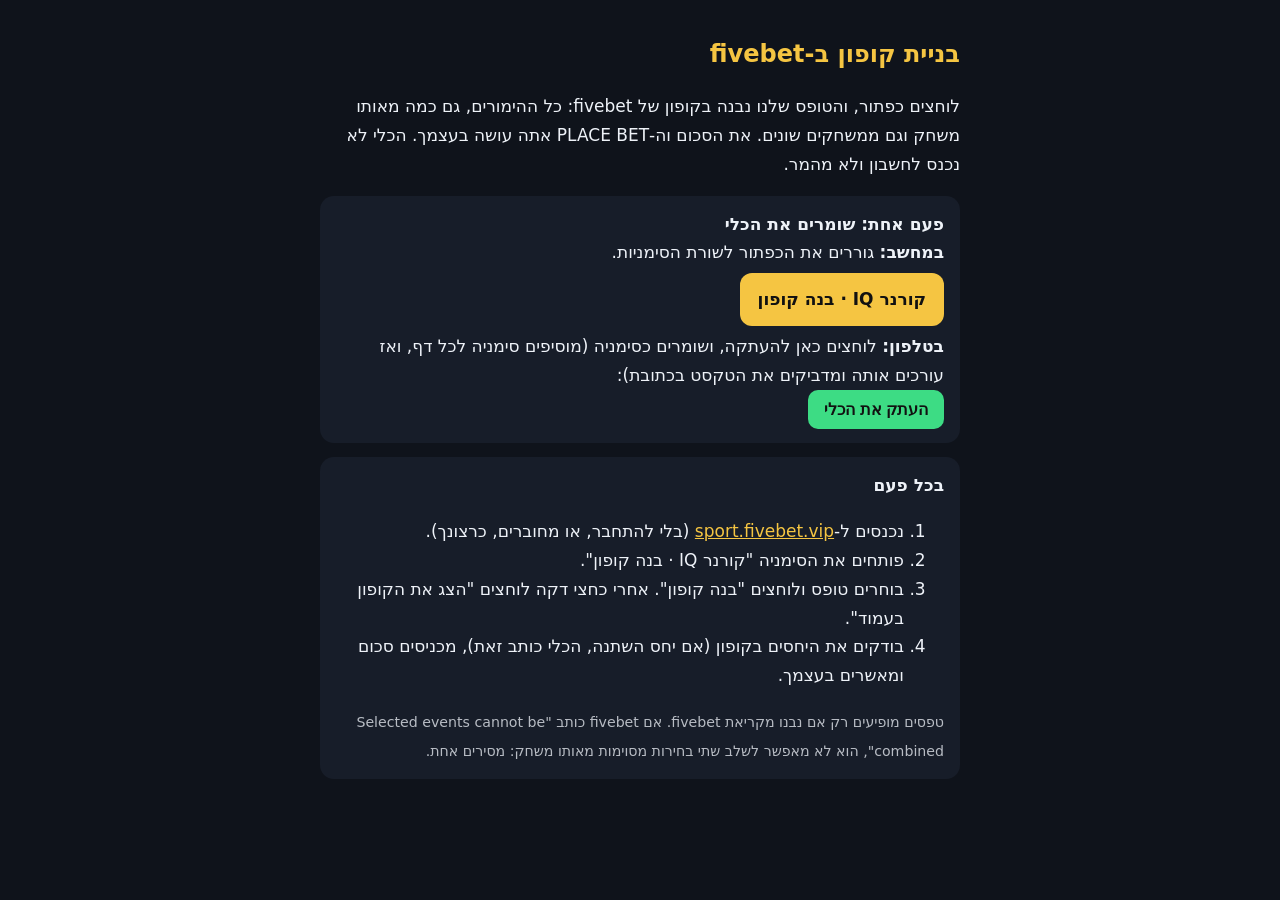
<file: assets/coupon.html>
<!doctype html>
<html lang="he" dir="rtl"><head><meta charset="utf-8"><meta name="viewport" content="width=device-width,initial-scale=1">
<title>בניית קופון ב-fivebet · קורנר IQ</title>
<style>
body{margin:0;background:#0f131b;color:#eef2f8;font:17px/1.7 system-ui,Arial;padding:18px;max-width:640px;margin-inline:auto}
h1{color:#f5c542;font-size:24px} .card{background:#171d29;border-radius:14px;padding:14px 16px;margin:14px 0}
a.bm{display:inline-block;background:#f5c542;color:#111;font-weight:800;padding:12px 18px;border-radius:12px;text-decoration:none;margin:6px 0}
button{background:#3ddc84;color:#111;font-weight:800;border:0;border-radius:10px;padding:10px 16px;font-size:16px}
code{background:#0b0e14;padding:2px 6px;border-radius:6px;word-break:break-all;direction:ltr;display:inline-block;font-size:13px}
small{opacity:.75}
</style></head><body>
<h1>בניית קופון ב-fivebet</h1>
<p>לוחצים כפתור, והטופס שלנו נבנה בקופון של fivebet: כל ההימורים, גם כמה מאותו משחק וגם ממשחקים שונים. את הסכום וה-PLACE BET אתה עושה בעצמך. הכלי לא נכנס לחשבון ולא מהמר.</p>
<div class="card"><b>פעם אחת: שומרים את הכלי</b><br>
<b>במחשב:</b> גוררים את הכפתור לשורת הסימניות.<br>
<a class="bm" id="bm" href="#">קורנר IQ · בנה קופון</a><br>
<b>בטלפון:</b> לוחצים כאן להעתקה, ושומרים כסימניה (מוסיפים סימניה לכל דף, ואז עורכים אותה ומדביקים את הטקסט בכתובת):<br>
<button id="cp">העתק את הכלי</button> <small id="ok"></small></div>
<div class="card"><b>בכל פעם</b><ol>
<li>נכנסים ל-<a style="color:#f5c542" href="https://sport.fivebet.vip/SportsBook/Home">sport.fivebet.vip</a> (בלי להתחבר, או מחוברים, כרצונך).</li>
<li>פותחים את הסימניה "קורנר IQ · בנה קופון".</li>
<li>בוחרים טופס ולוחצים "בנה קופון". אחרי כחצי דקה לוחצים "הצג את הקופון בעמוד".</li>
<li>בודקים את היחסים בקופון (אם יחס השתנה, הכלי כותב זאת), מכניסים סכום ומאשרים בעצמך.</li></ol>
<small>טפסים מופיעים רק אם נבנו מקריאת fivebet. אם fivebet כותב "Selected events cannot be combined", הוא לא מאפשר לשלב שתי בחירות מסוימות מאותו משחק: מסירים אחת.</small></div>
<script>
var code="javascript:(function(){var s=document.createElement('script');s.src='https://stavzohar7.github.io/corner-iq/assets/fivebet-fill.js?'+Date.now();document.head.appendChild(s)})();";
document.getElementById('bm').href=code;
document.getElementById('cp').onclick=function(){navigator.clipboard.writeText(code).then(function(){document.getElementById('ok').textContent='הועתק'})};
</script></body></html>
</file>
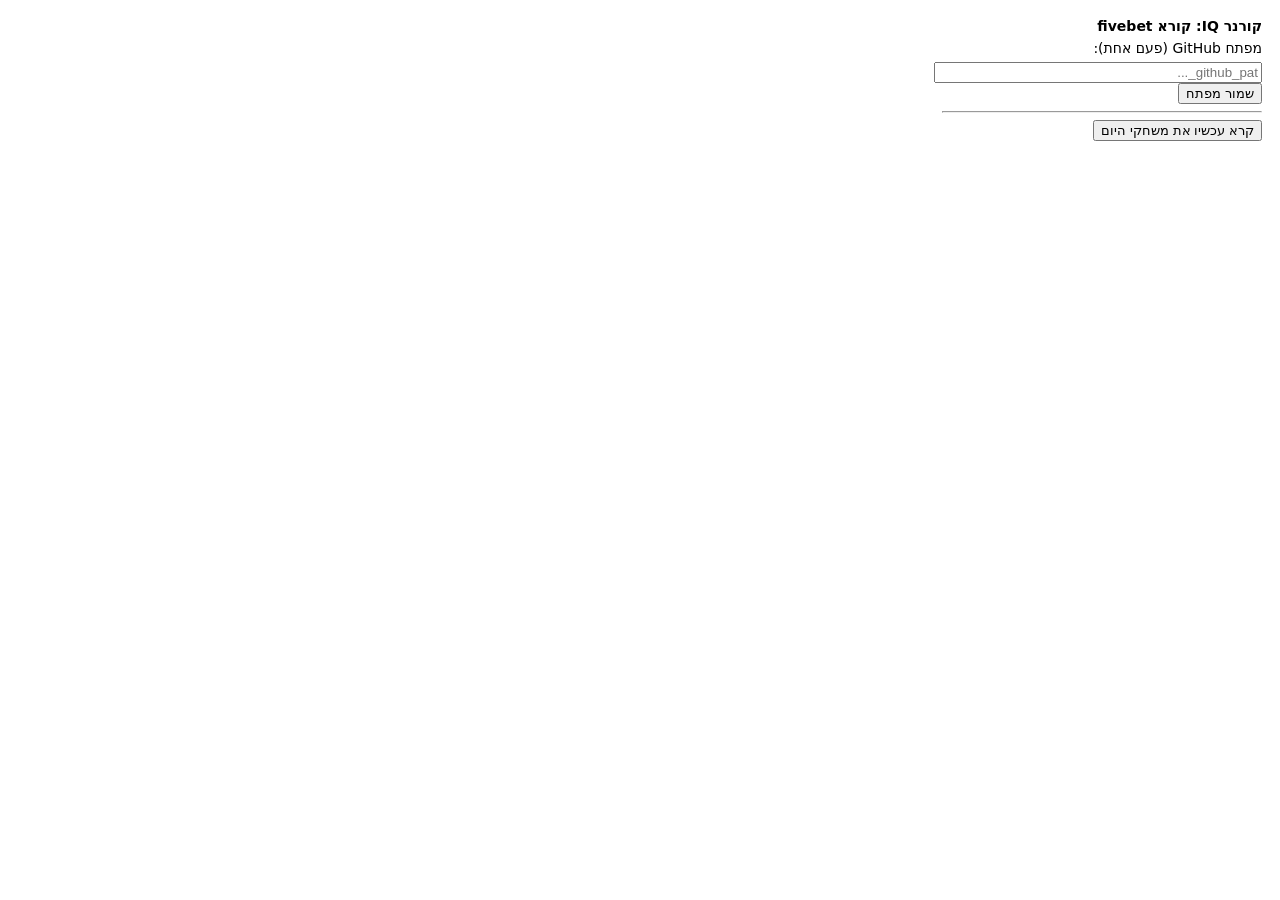
<file: extension/popup.html>
<!doctype html><html lang="he" dir="rtl"><meta charset="utf-8"><body style="width:320px;font:14px system-ui;padding:10px">
<b>קורנר IQ: קורא fivebet</b>
<p style="margin:6px 0">מפתח GitHub (פעם אחת):</p>
<input id="tok" type="password" style="width:100%" placeholder="github_pat_...">
<button id="save">שמור מפתח</button>
<hr>
<button id="run">קרא עכשיו את משחקי היום</button>
<p id="st" style="white-space:pre-wrap;font-size:12px"></p>
<script src="popup.js"></script></body></html>
</file>
